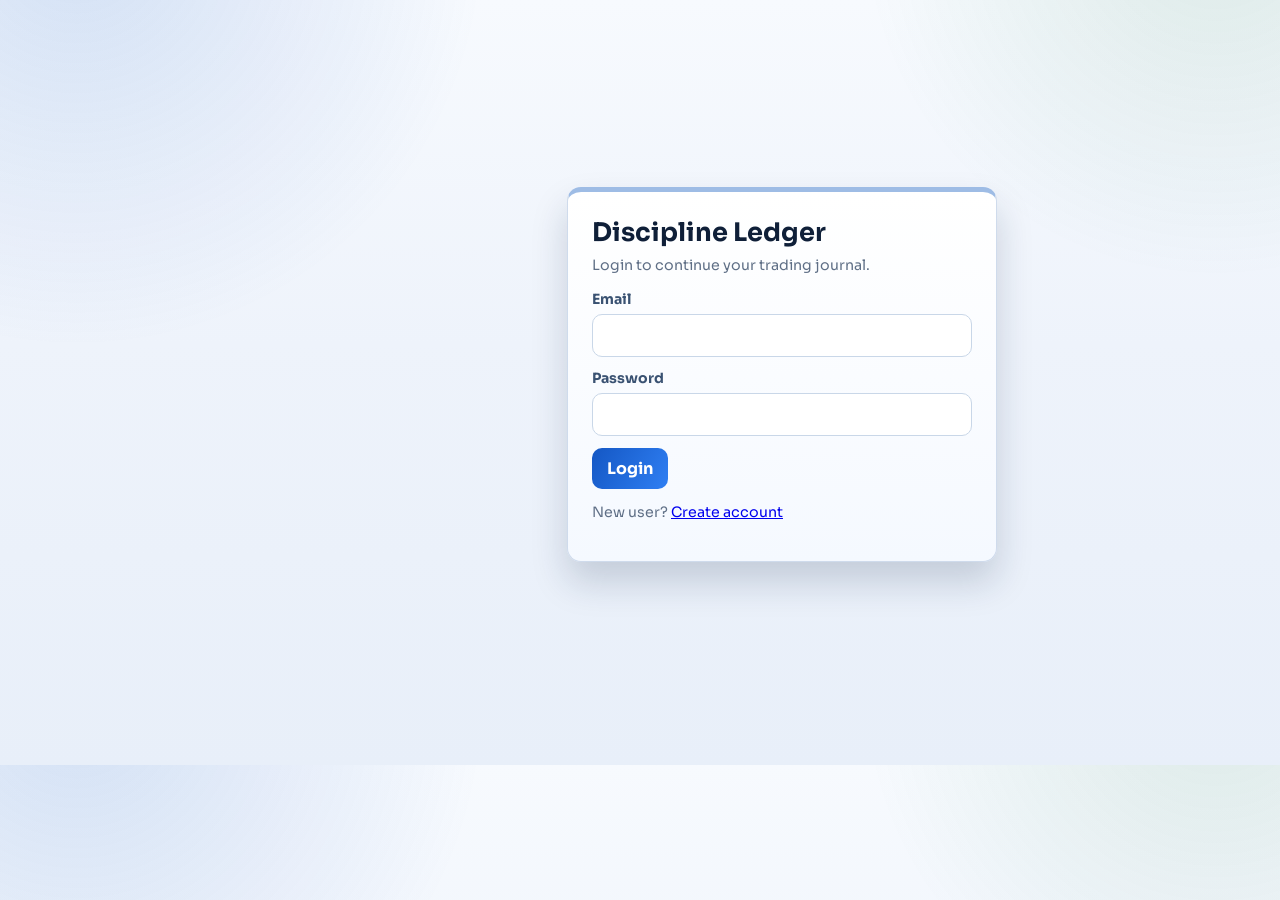
<file: index.html>
<!doctype html>
<html lang="en">
<head>
  <meta charset="utf-8">
  <meta name="viewport" content="width=device-width, initial-scale=1">
  <title>Discipline Ledger</title>
  <meta http-equiv="refresh" content="0; url=./frontend/login.html">
  <script>
    window.location.replace("./frontend/login.html");
  </script>
</head>
<body>
  Redirecting to Discipline Ledger...
</body>
</html>
</file>
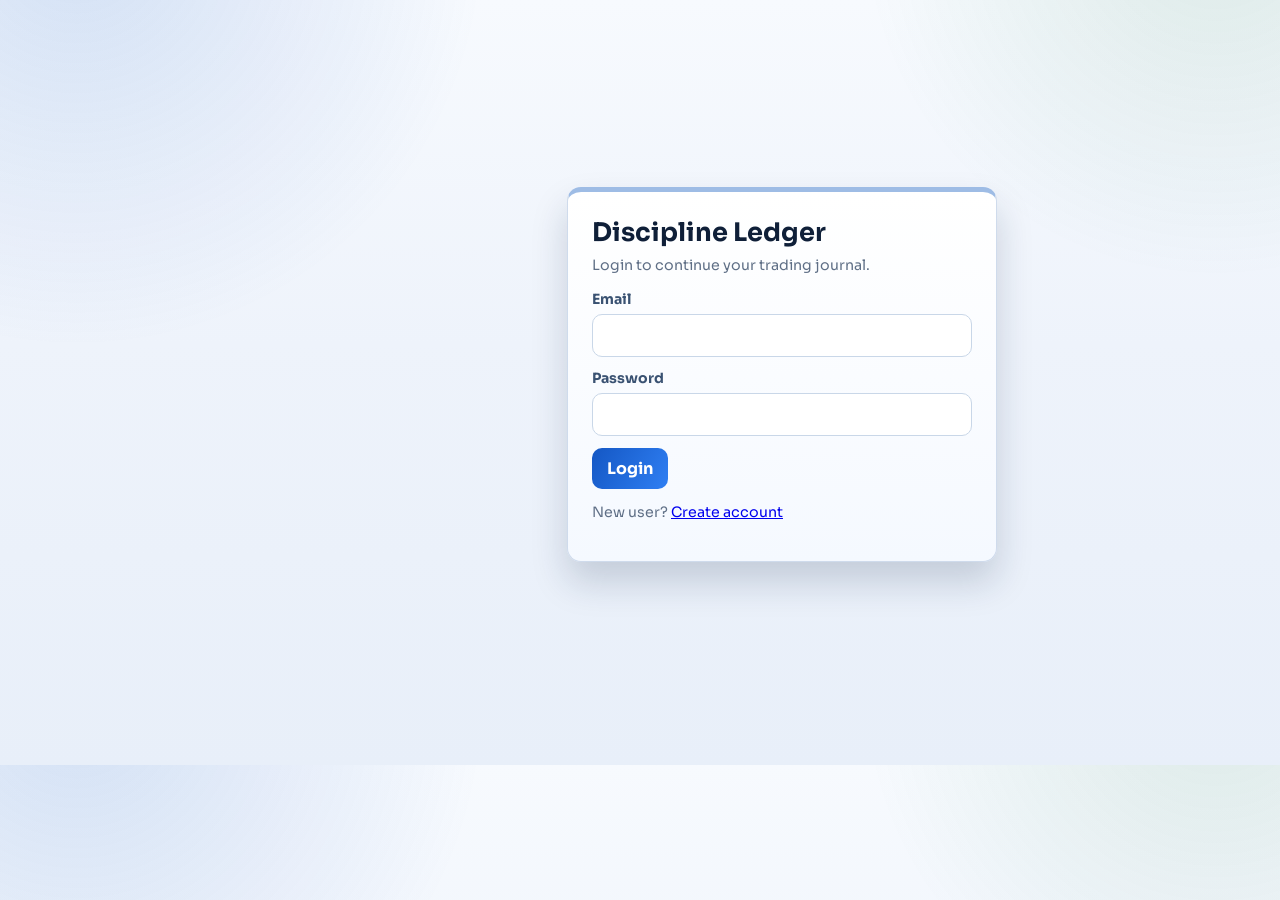
<file: frontend/index.html>
<!DOCTYPE html>
<html lang="en">
<head>
    <meta charset="UTF-8">
    <meta name="viewport" content="width=device-width, initial-scale=1.0">
    <title>Discipline Ledger</title>
</head>
<body>
<p>Redirecting...</p>
<script>
    const token = localStorage.getItem("dl_auth_token");
    window.location.href = token ? "dashboard.html" : "login.html";
</script>
</body>
</html>
</file>
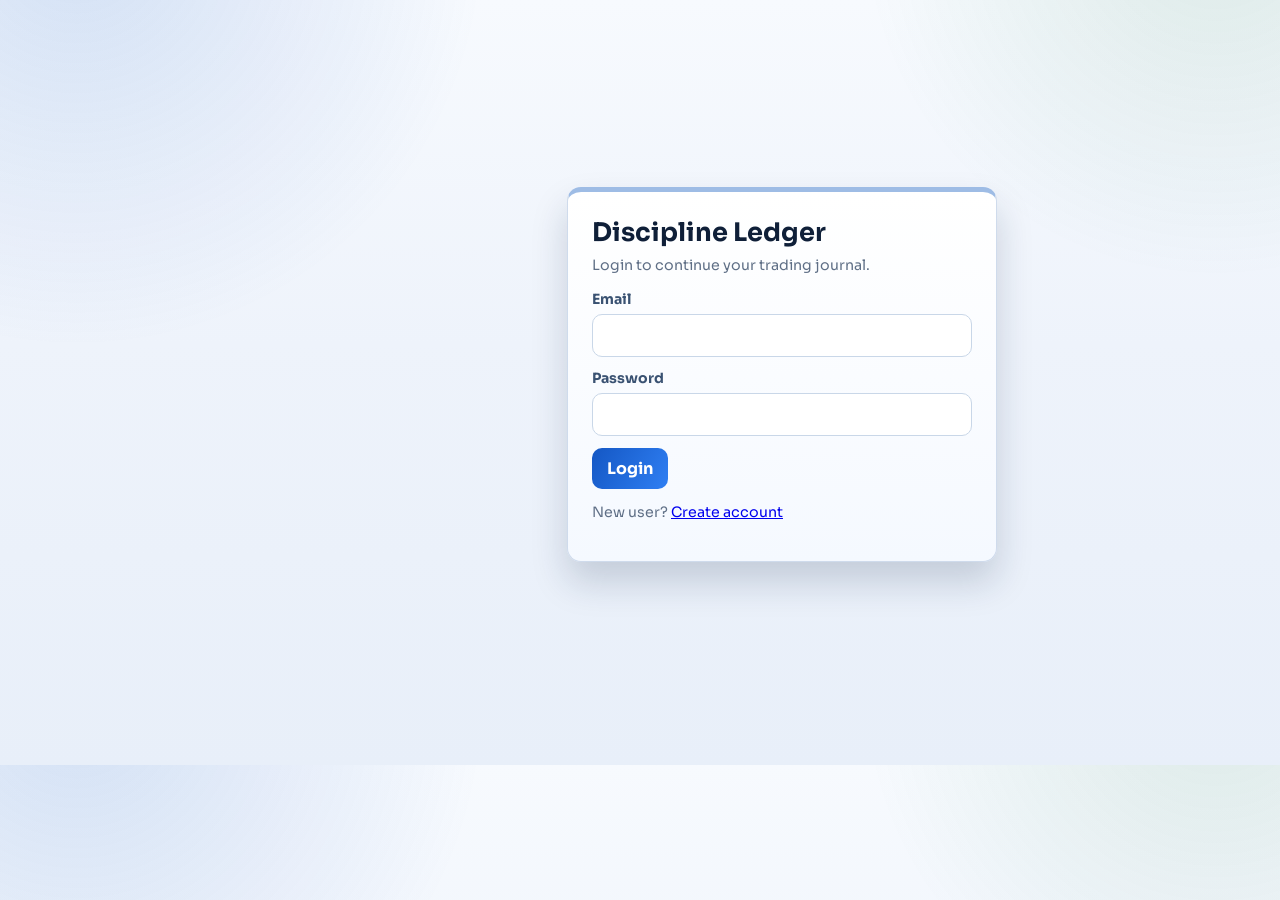
<file: frontend/dashboard.html>
<!DOCTYPE html>
<html lang="en">
<head>
    <meta charset="UTF-8">
    <meta name="viewport" content="width=device-width, initial-scale=1.0">
    <title>Dashboard | Discipline Ledger</title>
    <link rel="stylesheet" href="css/style.css">
</head>
<body>
<div class="container">
    <header class="topbar">
        <div class="brand">
            <h1>Discipline Ledger</h1>
            <p>Trading Journal and Capital Tracker | <span class="owner-name">Sandesh Kalagi</span></p>
        </div>
        <nav class="nav">
            <a href="dashboard.html" aria-current="page">Dashboard</a>
            <a href="journal.html">Journal Entry</a>
            <a href="history.html">History</a>
            <a href="statistics.html">Statistics</a>
            <a href="rules.html">Rules</a>
            <a href="settings.html">Settings</a>
        </nav>
    </header>

    <section class="hero hero--dashboard panel">
        <div>
            <h2>Daily Trading Overview</h2>
            <p>Monitor capital, returns, and risk-control warnings in one place.</p>
            <p class="status" id="dashboard-message">Loading dashboard...</p>
        </div>
        <div class="hero-meta">
            <div class="hero-label">Trading Date</div>
            <div class="hero-value" id="dashboard-date">-</div>
        </div>
    </section>

    <h2 class="section-title">Performance Metrics</h2>
    <section class="grid">
        <article class="card card--capital panel">
            <h3>Current Capital</h3>
            <p class="metric" id="current-capital">0.00</p>
            <p class="muted">Latest recorded ending capital.</p>
        </article>
        <article class="card card--today panel">
            <h3>Today's P/L</h3>
            <p class="metric" id="today-pnl">0.00</p>
            <p class="muted">Daily change from starting to ending capital.</p>
        </article>
        <article class="card card--total panel">
            <h3>Total P/L</h3>
            <p class="metric" id="total-pnl">0.00</p>
            <p class="muted">Net gain/loss from initial baseline.</p>
        </article>
        <article class="card card--return panel">
            <h3>Total Return %</h3>
            <p class="metric" id="return-pct">0.00%</p>
            <p class="muted">Overall percentage return.</p>
        </article>
        <article class="card card--target panel">
            <h3>Target Capital</h3>
            <p class="metric" id="target-capital">0.00</p>
            <p class="muted">Remaining: <strong id="remaining-target">0.00</strong></p>
        </article>
        <article class="card card--motivation panel">
            <h3>Motivation</h3>
            <p id="motivation-message">Protect capital first. Follow your process.</p>
        </article>
    </section>
</div>

<script src="js/api.js"></script>
<script src="js/auth.js"></script>
<script src="js/dashboard.js"></script>
</body>
</html>
</file>
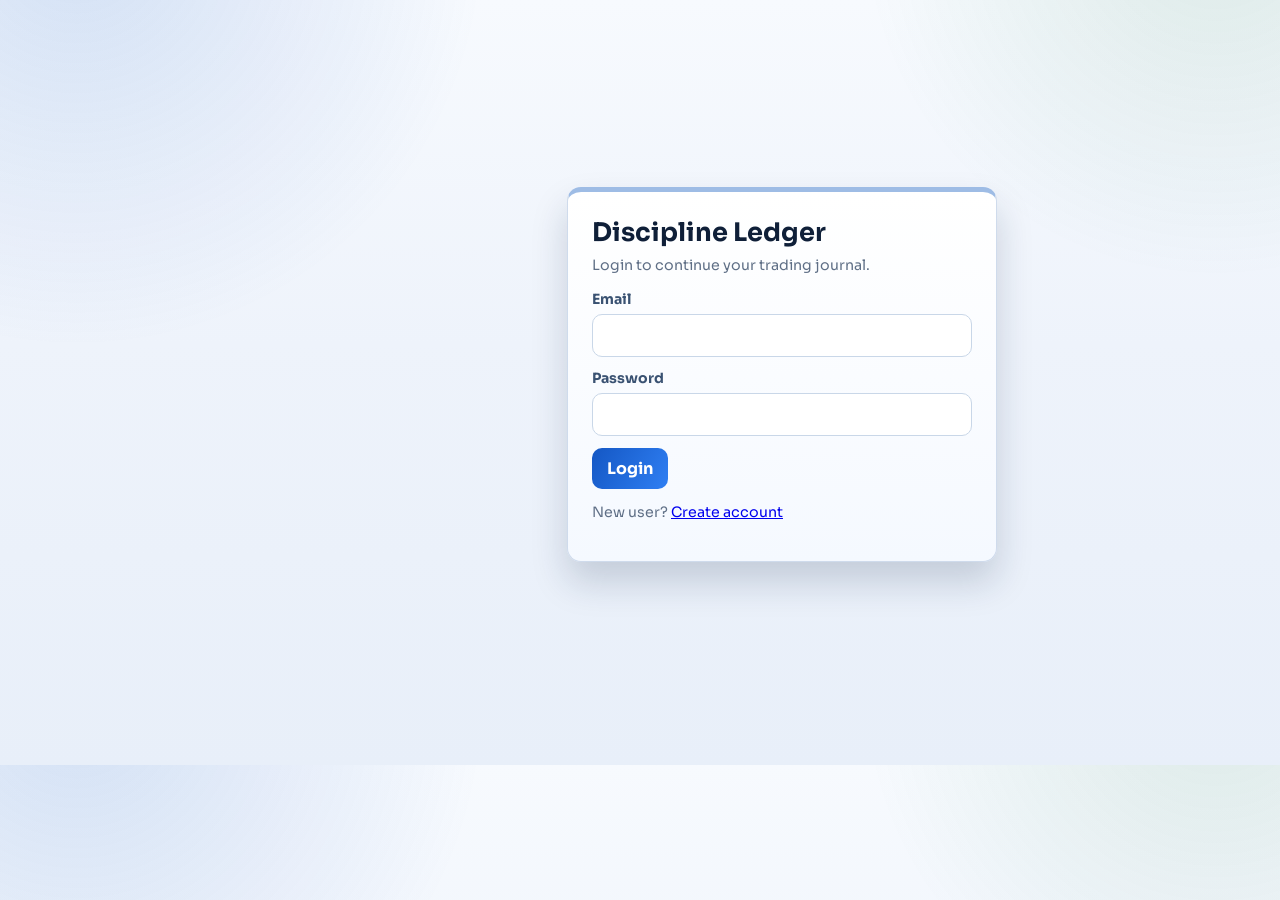
<file: frontend/history.html>
<!DOCTYPE html>
<html lang="en">
<head>
    <meta charset="UTF-8">
    <meta name="viewport" content="width=device-width, initial-scale=1.0">
    <title>History | Discipline Ledger</title>
    <link rel="stylesheet" href="css/style.css">
</head>
<body>
<div class="container">
    <header class="topbar">
        <div class="brand">
            <h1>History</h1>
            <p>Review all previous journal entries | <span class="owner-name">Sandesh Kalagi</span></p>
        </div>
        <nav class="nav">
            <a href="dashboard.html">Dashboard</a>
            <a href="journal.html">Journal Entry</a>
            <a href="history.html" aria-current="page">History</a>
            <a href="statistics.html">Statistics</a>
            <a href="rules.html">Rules</a>
            <a href="settings.html">Settings</a>
        </nav>
    </header>

    <section class="hero hero--history panel">
        <div>
            <h2>Journal Entry Timeline</h2>
            <p>Use this view for weekly and monthly performance review.</p>
        </div>
        <div class="hero-meta">
            <div class="hero-label">Total Entries</div>
            <div class="hero-value" id="history-count">0</div>
        </div>
    </section>

    <section class="grid">
        <article class="card card--neutral panel">
            <h3>Net P/L (All Entries)</h3>
            <p class="metric" id="history-net-pnl">0.00</p>
        </article>
        <article class="card card--profit panel">
            <h3>Winning Days</h3>
            <p class="metric" id="history-win-days">0</p>
        </article>
        <article class="card card--loss panel">
            <h3>Losing Days</h3>
            <p class="metric" id="history-loss-days">0</p>
        </article>
    </section>

    <h2 class="section-title">Entry Table</h2>
    <section class="panel table-wrap">
        <p id="history-message" class="msg"></p>
        <table>
            <thead>
            <tr>
                <th>Date</th>
                <th>Starting Capital</th>
                <th>Ending Capital</th>
                <th>Today's P/L</th>
                <th>Trades</th>
                <th>Actions</th>
            </tr>
            </thead>
            <tbody id="history-body">
            <tr>
                <td colspan="6">Loading...</td>
            </tr>
            </tbody>
        </table>
    </section>

    <h2 class="section-title">Edit Entry</h2>
    <section class="panel form-wrap" id="history-edit-panel" style="display: none;">
        <form id="history-edit-form" class="form-grid">
            <input id="edit-id" type="hidden">
            <div>
                <label for="edit-entry-date">Date</label>
                <input id="edit-entry-date" type="date" required>
            </div>
            <div>
                <label for="edit-number-of-trades">Number of Trades</label>
                <input id="edit-number-of-trades" type="number" min="0" required>
            </div>
            <div>
                <label for="edit-starting-capital">Starting Capital</label>
                <input id="edit-starting-capital" type="number" step="0.01" min="0.01" required>
            </div>
            <div>
                <label for="edit-ending-capital">Ending Capital</label>
                <input id="edit-ending-capital" type="number" step="0.01" min="0.01" required>
            </div>
            <div class="full-width">
                <label for="edit-mistakes-made">Mistakes Made</label>
                <textarea id="edit-mistakes-made"></textarea>
            </div>
            <div class="full-width">
                <label for="edit-what-went-well">What Went Well</label>
                <textarea id="edit-what-went-well"></textarea>
            </div>
            <div class="full-width">
                <label for="edit-notes">Notes</label>
                <textarea id="edit-notes"></textarea>
            </div>
            <div class="full-width">
                <label for="edit-mood-discipline-notes">Mood / Discipline Notes</label>
                <textarea id="edit-mood-discipline-notes"></textarea>
            </div>
            <div class="full-width action-row">
                <button class="btn" type="submit">Update Entry</button>
                <button class="btn btn-secondary" id="history-cancel-edit" type="button">Cancel</button>
            </div>
        </form>
    </section>
</div>

<script src="js/api.js"></script>
<script src="js/auth.js"></script>
<script src="js/history.js"></script>
</body>
</html>
</file>
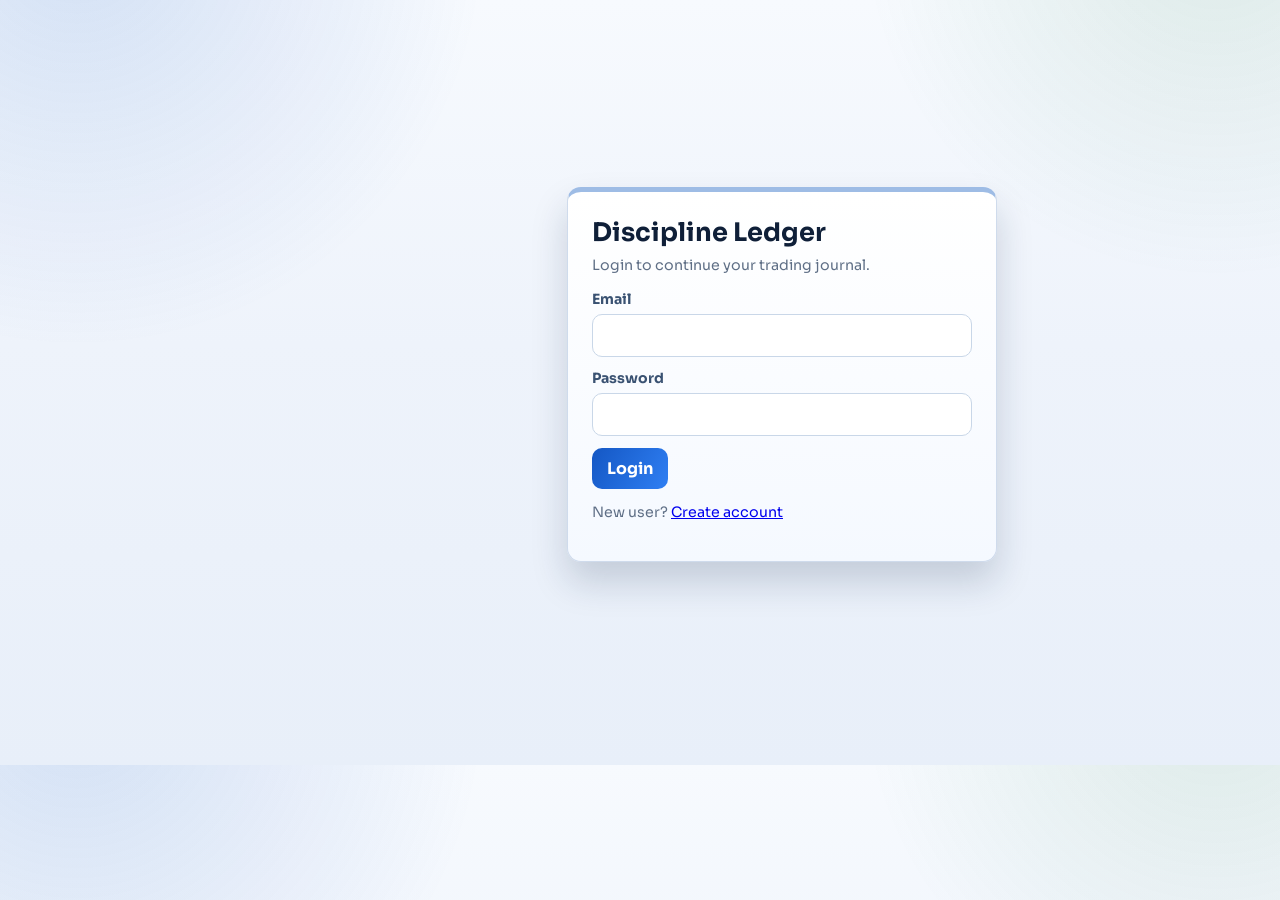
<file: frontend/journal.html>
<!DOCTYPE html>
<html lang="en">
<head>
    <meta charset="UTF-8">
    <meta name="viewport" content="width=device-width, initial-scale=1.0">
    <title>Journal Entry | Discipline Ledger</title>
    <link rel="stylesheet" href="css/style.css">
</head>
<body>
<div class="container">
    <header class="topbar">
        <div class="brand">
            <h1>Journal Entry</h1>
            <p>Record your daily performance and trading behavior | <span class="owner-name">Sandesh Kalagi</span></p>
        </div>
        <nav class="nav">
            <a href="dashboard.html">Dashboard</a>
            <a href="journal.html" aria-current="page">Journal Entry</a>
            <a href="history.html">History</a>
            <a href="statistics.html">Statistics</a>
            <a href="rules.html">Rules</a>
            <a href="settings.html">Settings</a>
        </nav>
    </header>

    <section class="hero hero--journal panel">
        <div>
            <h2>New Daily Entry</h2>
            <p>Capture numbers and reflections while details are fresh.</p>
        </div>
    </section>

    <h2 class="section-title">Entry Form</h2>
    <section class="panel form-wrap">
        <form id="journal-form" class="form-grid">
            <div>
                <label for="entryDate">Date</label>
                <input id="entryDate" type="date" required>
            </div>
            <div>
                <label for="numberOfTrades">Number of Trades</label>
                <input id="numberOfTrades" type="number" min="0" required>
            </div>
            <div>
                <label for="startingCapital">Starting Capital</label>
                <input id="startingCapital" type="number" step="0.01" min="0.01" required>
            </div>
            <div>
                <label for="endingCapital">Ending Capital</label>
                <input id="endingCapital" type="number" step="0.01" min="0.01" required>
            </div>
            <div class="full-width">
                <label for="mistakesMade">Mistakes Made</label>
                <textarea id="mistakesMade" placeholder="Rule violations, overtrading, emotional actions"></textarea>
            </div>
            <div class="full-width">
                <label for="whatWentWell">What Went Well</label>
                <textarea id="whatWentWell" placeholder="Good decisions and discipline wins"></textarea>
            </div>
            <div class="full-width">
                <label for="notes">Notes</label>
                <textarea id="notes" placeholder="Market context and key observations"></textarea>
            </div>
            <div class="full-width">
                <label for="moodDisciplineNotes">Mood / Discipline Notes</label>
                <textarea id="moodDisciplineNotes" placeholder="State of mind, focus, patience, confidence"></textarea>
            </div>
            <div class="full-width">
                <button type="submit" class="btn">Save Entry</button>
            </div>
        </form>
        <p id="form-message" class="msg"></p>
    </section>
</div>

<script src="js/api.js"></script>
<script src="js/auth.js"></script>
<script src="js/journal.js"></script>
</body>
</html>
</file>
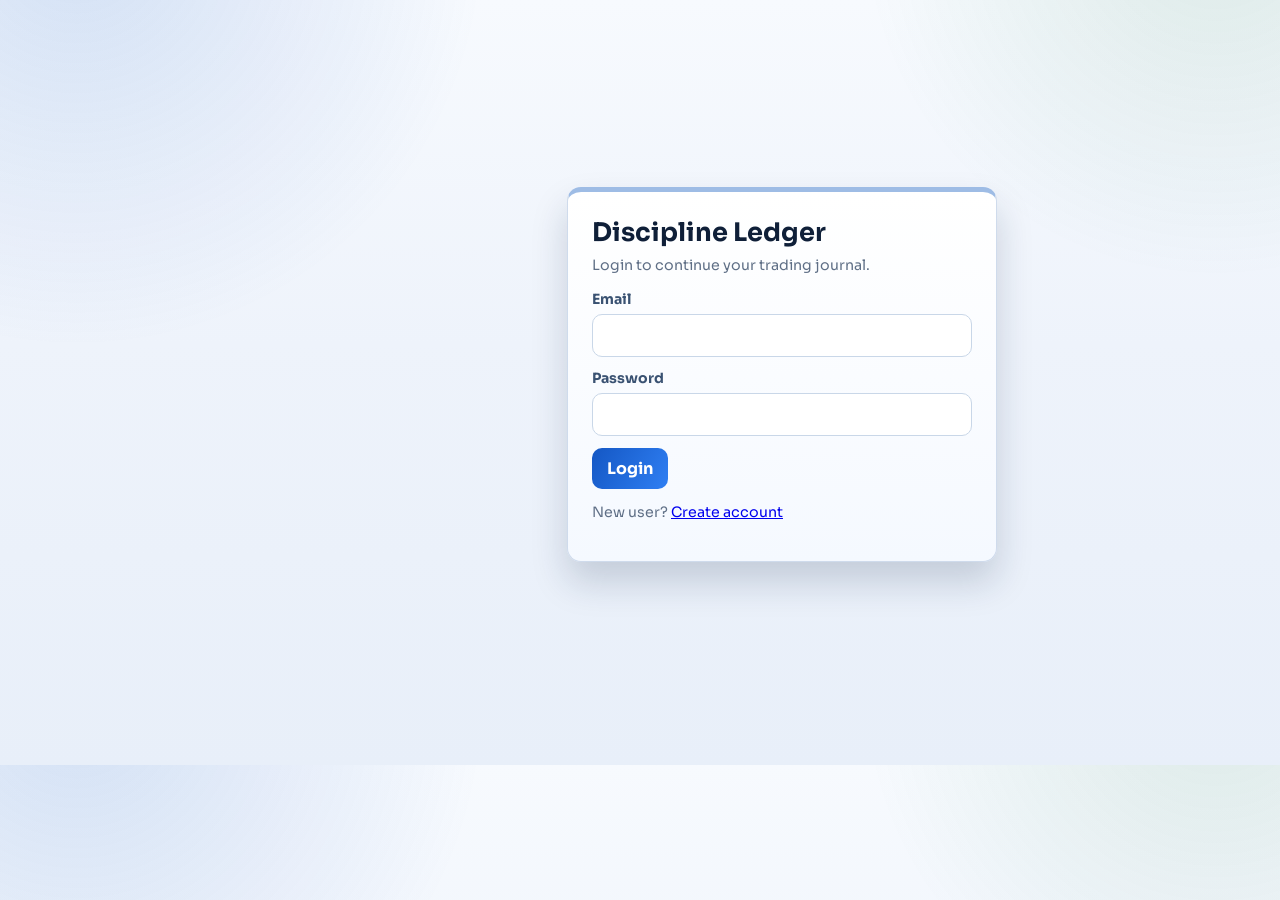
<file: frontend/login.html>
<!DOCTYPE html>
<html lang="en">
<head>
    <meta charset="UTF-8">
    <meta name="viewport" content="width=device-width, initial-scale=1.0">
    <title>Login | Discipline Ledger</title>
    <link rel="stylesheet" href="css/style.css">
</head>
<body>
<div class="container auth-page">
    <section class="panel auth-card">
        <h1>Discipline Ledger</h1>
        <p class="muted">Login to continue your trading journal.</p>
        <form id="login-form" class="form-grid auth-form">
            <div class="full-width">
                <label for="login-email">Email</label>
                <input id="login-email" type="email" required>
            </div>
            <div class="full-width">
                <label for="login-password">Password</label>
                <input id="login-password" type="password" required>
            </div>
            <div class="full-width">
                <button class="btn" type="submit">Login</button>
            </div>
        </form>
        <p id="login-message" class="msg"></p>
        <p class="muted">New user? <a href="register.html">Create account</a></p>
    </section>
</div>

<script src="js/api.js"></script>
<script src="js/auth.js"></script>
<script src="js/login.js"></script>
</body>
</html>
</file>
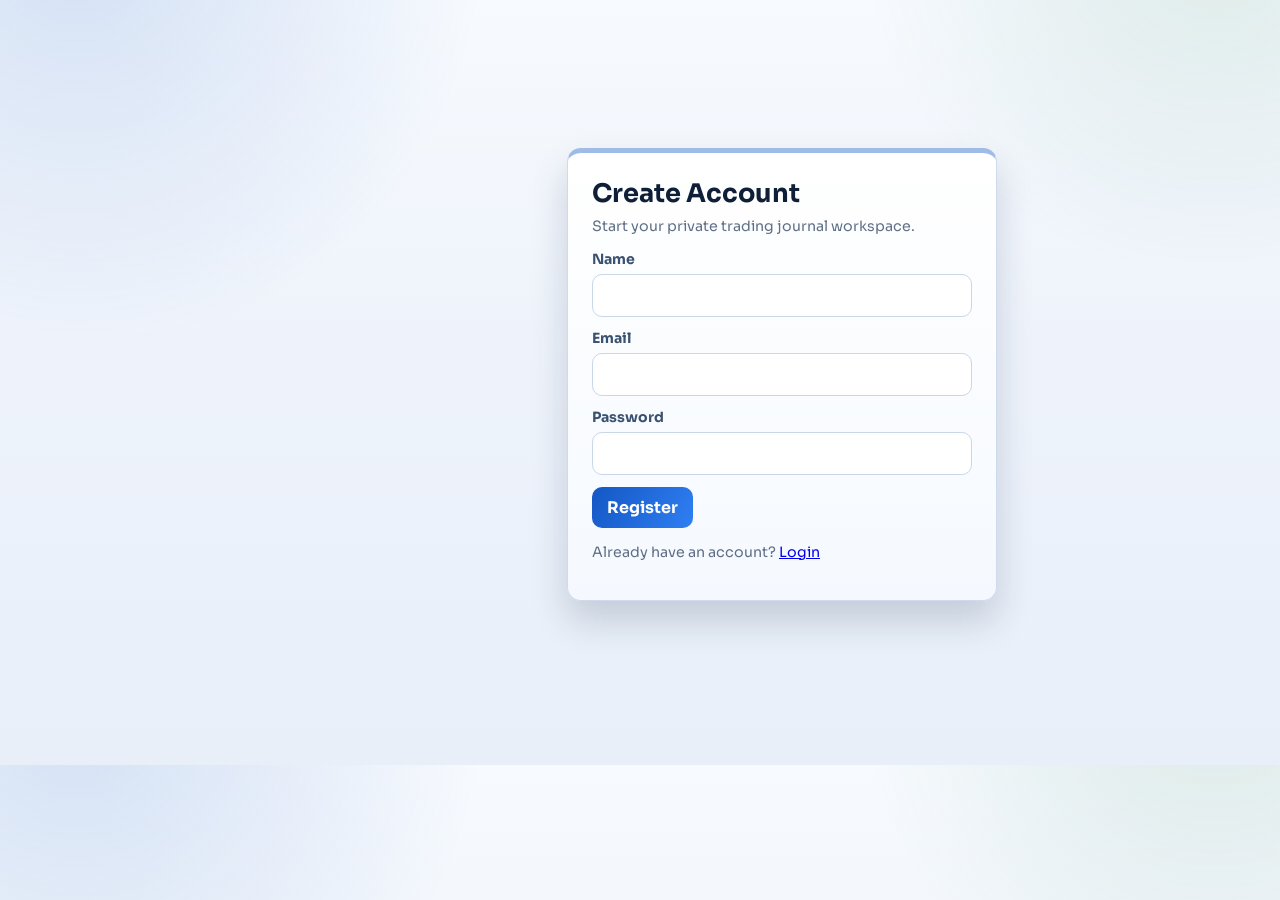
<file: frontend/register.html>
<!DOCTYPE html>
<html lang="en">
<head>
    <meta charset="UTF-8">
    <meta name="viewport" content="width=device-width, initial-scale=1.0">
    <title>Register | Discipline Ledger</title>
    <link rel="stylesheet" href="css/style.css">
</head>
<body>
<div class="container auth-page">
    <section class="panel auth-card">
        <h1>Create Account</h1>
        <p class="muted">Start your private trading journal workspace.</p>
        <form id="register-form" class="form-grid auth-form">
            <div class="full-width">
                <label for="register-name">Name</label>
                <input id="register-name" type="text" required>
            </div>
            <div class="full-width">
                <label for="register-email">Email</label>
                <input id="register-email" type="email" required>
            </div>
            <div class="full-width">
                <label for="register-password">Password</label>
                <input id="register-password" type="password" minlength="6" required>
            </div>
            <div class="full-width">
                <button class="btn" type="submit">Register</button>
            </div>
        </form>
        <p id="register-message" class="msg"></p>
        <p class="muted">Already have an account? <a href="login.html">Login</a></p>
    </section>
</div>

<script src="js/api.js"></script>
<script src="js/auth.js"></script>
<script src="js/register.js"></script>
</body>
</html>
</file>
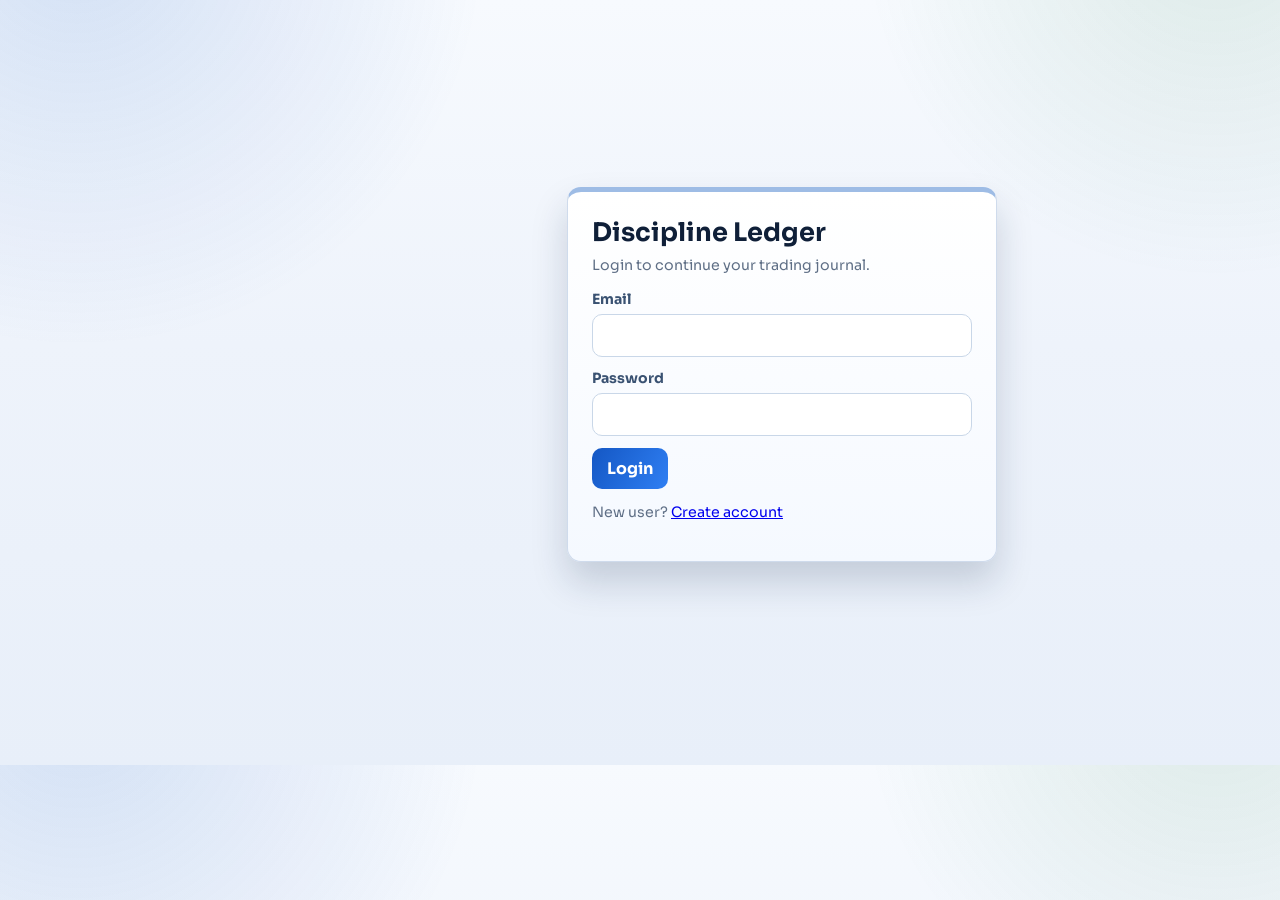
<file: frontend/rules.html>
<!DOCTYPE html>
<html lang="en">
<head>
    <meta charset="UTF-8">
    <meta name="viewport" content="width=device-width, initial-scale=1.0">
    <title>Rules | Discipline Ledger</title>
    <link rel="stylesheet" href="css/style.css">
</head>
<body>
<div class="container">
    <header class="topbar">
        <div class="brand">
            <h1>Rules</h1>
            <p>Define your trading and discipline playbook | <span class="owner-name">Sandesh Kalagi</span></p>
        </div>
        <nav class="nav">
            <a href="dashboard.html">Dashboard</a>
            <a href="journal.html">Journal Entry</a>
            <a href="history.html">History</a>
            <a href="statistics.html">Statistics</a>
            <a href="rules.html" aria-current="page">Rules</a>
            <a href="settings.html">Settings</a>
        </nav>
    </header>

    <section class="hero hero--rules panel">
        <div>
            <h2>Trading Rules and Motivation Notes</h2>
            <p>Keep your operating rules visible and updated.</p>
        </div>
    </section>

    <h2 class="section-title">Rules Editor</h2>
    <section class="panel form-wrap">
        <form id="rules-form" class="form-grid">
            <div class="full-width">
                <label for="tradingRules">Trading Rules</label>
                <textarea id="tradingRules" placeholder="Entry criteria, risk limits, setup filters"></textarea>
            </div>
            <div class="full-width">
                <label for="disciplineRules">Discipline Rules</label>
                <textarea id="disciplineRules" placeholder="Behavioral constraints and process checkpoints"></textarea>
            </div>
            <div class="full-width">
                <label for="motivationNotes">Motivation Notes</label>
                <textarea id="motivationNotes" placeholder="Mindset reminders and confidence anchors"></textarea>
            </div>
            <div class="full-width">
                <label for="dailyReminders">Daily Reminders</label>
                <textarea id="dailyReminders" placeholder="Checklist to review before trading"></textarea>
            </div>
            <div class="full-width">
                <button type="submit" class="btn">Save Rules</button>
            </div>
        </form>
        <p id="rules-save-message" class="msg"></p>
    </section>
</div>

<script src="js/api.js"></script>
<script src="js/auth.js"></script>
<script src="js/rules.js"></script>
</body>
</html>
</file>
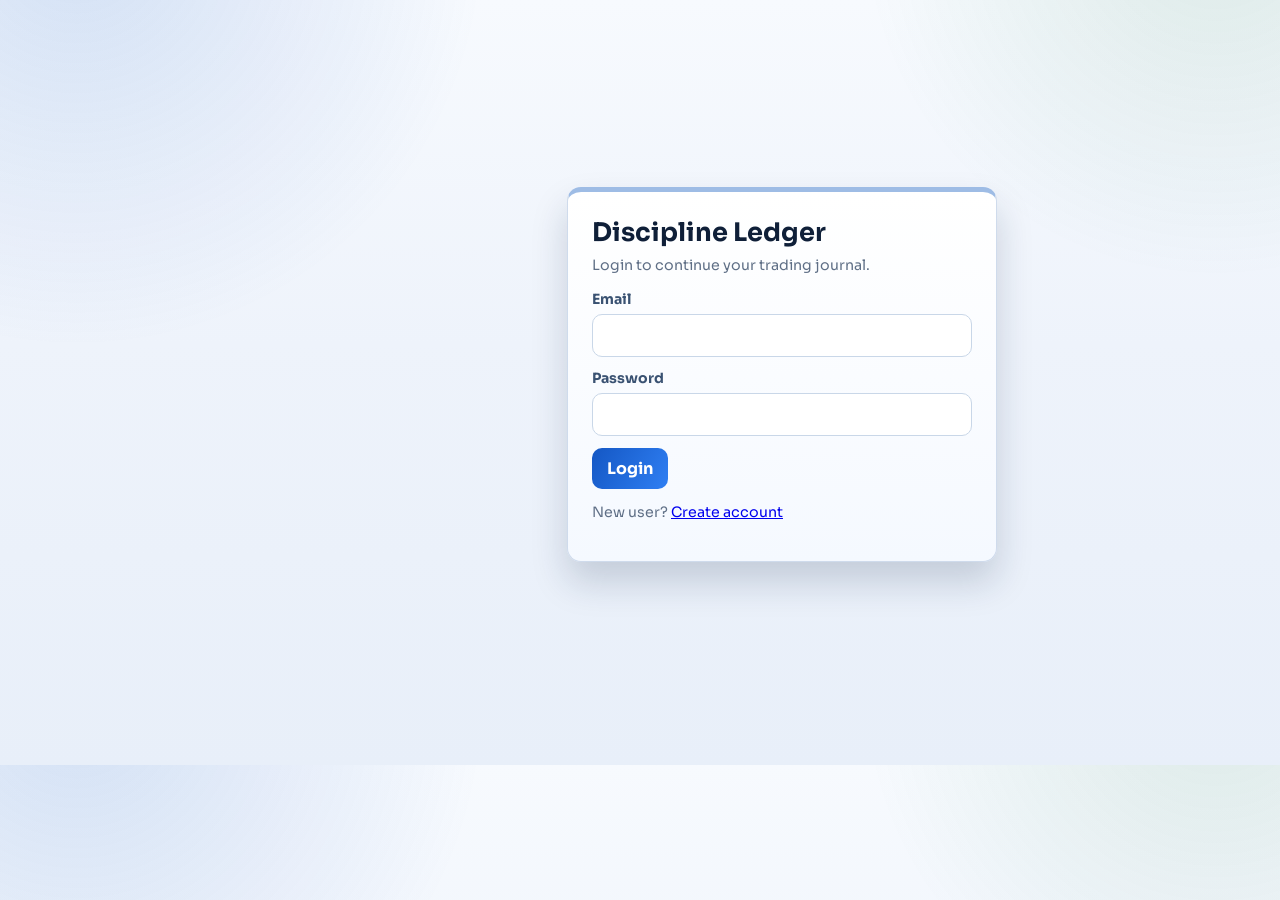
<file: frontend/settings.html>
<!DOCTYPE html>
<html lang="en">
<head>
    <meta charset="UTF-8">
    <meta name="viewport" content="width=device-width, initial-scale=1.0">
    <title>Settings | Discipline Ledger</title>
    <link rel="stylesheet" href="css/style.css">
</head>
<body>
<div class="container">
    <header class="topbar">
        <div class="brand">
            <h1>Settings</h1>
            <p>Control risk limits, target return, and motivation | <span class="owner-name">Sandesh Kalagi</span></p>
        </div>
        <nav class="nav">
            <a href="dashboard.html">Dashboard</a>
            <a href="journal.html">Journal Entry</a>
            <a href="history.html">History</a>
            <a href="statistics.html">Statistics</a>
            <a href="rules.html">Rules</a>
            <a href="settings.html" aria-current="page">Settings</a>
        </nav>
    </header>

    <section class="hero hero--rules panel">
        <div>
            <h2>Risk & Target Controls</h2>
            <p>These values directly drive your dashboard warnings and target calculations.</p>
        </div>
    </section>

    <h2 class="section-title">Trading Configuration</h2>
    <section class="panel form-wrap">
        <form id="settings-form" class="form-grid">
            <div>
                <label for="initialCapital">Initial Capital</label>
                <input id="initialCapital" type="number" step="0.01" min="0.01" required>
            </div>
            <div>
                <label for="targetReturnPercentage">Target Return %</label>
                <input id="targetReturnPercentage" type="number" step="0.01" min="0.01" required>
            </div>
            <div>
                <label for="maxTradesPerDay">Max Trades Per Day</label>
                <input id="maxTradesPerDay" type="number" min="1" required>
            </div>
            <div>
                <label for="maxDailyLossPercentage">Max Daily Loss %</label>
                <input id="maxDailyLossPercentage" type="number" step="0.01" min="0.01" required>
            </div>
            <div class="full-width">
                <label for="motivationMessage">Motivation Message</label>
                <textarea id="motivationMessage" placeholder="Protect capital first. Trade only A+ setups."></textarea>
            </div>
            <div class="full-width">
                <button type="submit" class="btn">Save Settings</button>
            </div>
        </form>
        <p id="settings-save-message" class="msg"></p>
    </section>
</div>

<script src="js/api.js"></script>
<script src="js/auth.js"></script>
<script src="js/settings.js"></script>
</body>
</html>
</file>
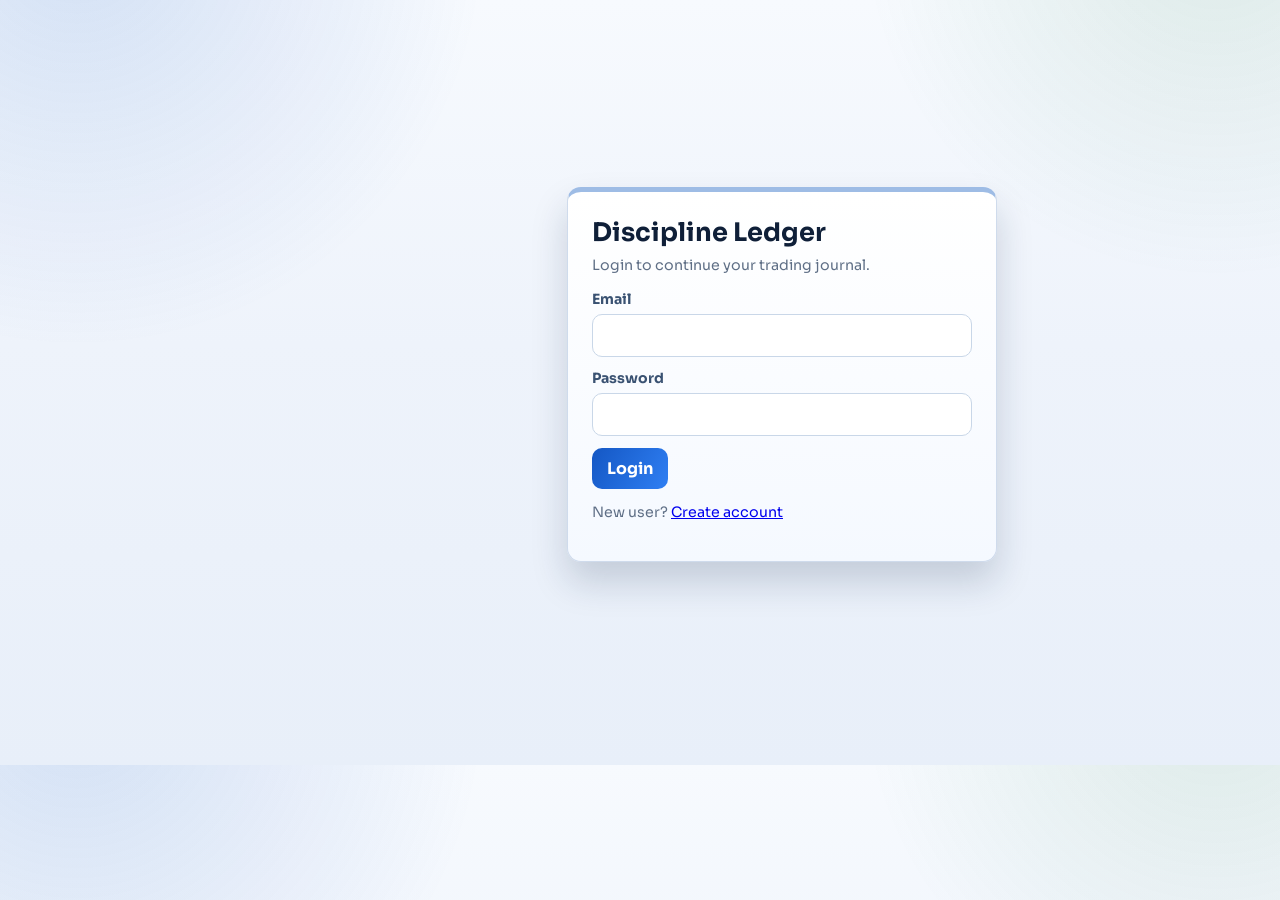
<file: frontend/statistics.html>
<!DOCTYPE html>
<html lang="en">
<head>
    <meta charset="UTF-8">
    <meta name="viewport" content="width=device-width, initial-scale=1.0">
    <title>Statistics | Discipline Ledger</title>
    <link rel="stylesheet" href="css/style.css">
</head>
<body>
<div class="container">
    <header class="topbar">
        <div class="brand">
            <h1>Statistics</h1>
            <p>Performance analytics from your journal data | <span class="owner-name">Sandesh Kalagi</span></p>
        </div>
        <nav class="nav">
            <a href="dashboard.html">Dashboard</a>
            <a href="journal.html">Journal Entry</a>
            <a href="history.html">History</a>
            <a href="statistics.html" aria-current="page">Statistics</a>
            <a href="rules.html">Rules</a>
            <a href="settings.html">Settings</a>
        </nav>
    </header>

    <section class="hero hero--statistics panel">
        <div>
            <h2>Performance Summary</h2>
            <p>Track consistency metrics and capital trend behavior.</p>
            <p class="status" id="stats-message">Loading statistics...</p>
        </div>
    </section>

    <h2 class="section-title">Key Metrics</h2>
    <section class="grid">
        <article class="card card--neutral panel">
            <h3>Win Rate</h3>
            <p class="metric" id="stat-win-rate">0.00%</p>
        </article>
        <article class="card card--profit panel">
            <h3>Average Profit</h3>
            <p class="metric profit" id="stat-avg-profit">0.00</p>
        </article>
        <article class="card card--loss panel">
            <h3>Average Loss</h3>
            <p class="metric loss" id="stat-avg-loss">0.00</p>
        </article>
        <article class="card card--neutral panel">
            <h3>Total Trades</h3>
            <p class="metric" id="stat-total-trades">0</p>
        </article>
        <article class="card card--profit panel">
            <h3>Best Day</h3>
            <p class="metric profit" id="stat-best-day">0.00</p>
        </article>
        <article class="card card--loss panel">
            <h3>Worst Day</h3>
            <p class="metric loss" id="stat-worst-day">0.00</p>
        </article>
    </section>

    <h2 class="section-title">Capital Growth History</h2>
    <section class="panel table-wrap">
        <table>
            <thead>
            <tr>
                <th>Date</th>
                <th>Ending Capital</th>
            </tr>
            </thead>
            <tbody id="growth-history-body">
            <tr>
                <td colspan="2">Loading...</td>
            </tr>
            </tbody>
        </table>
    </section>

</div>

<script src="js/api.js"></script>
<script src="js/auth.js"></script>
<script src="js/statistics.js"></script>
</body>
</html>
</file>
<file: frontend/css/style.css>
@import url("https://fonts.googleapis.com/css2?family=Sora:wght@400;500;600;700;800&family=JetBrains+Mono:wght@500;700&display=swap");

:root {
    --bg: #eef3fb;
    --bg-2: #e8eff9;
    --panel: #ffffff;
    --ink: #0f1f38;
    --muted: #5f6f86;
    --line: #cfdbec;
    --line-soft: #e6edf5;
    --primary: #1457c4;
    --primary-2: #2f7ff3;
    --success: #157946;
    --danger: #b73445;
    --warning: #9b6708;
    --shadow: 0 14px 30px rgba(17, 41, 73, 0.1);
    --radius: 14px;
}

* {
    box-sizing: border-box;
    scrollbar-width: thin;
    scrollbar-color: #c2d1e5 #edf3fb;
}

*::-webkit-scrollbar {
    width: 10px;
    height: 10px;
}

*::-webkit-scrollbar-track {
    background: #edf3fb;
}

*::-webkit-scrollbar-thumb {
    background: #c2d1e5;
    border-radius: 999px;
}

body {
    margin: 0;
    font-family: "Sora", sans-serif;
    color: var(--ink);
    background:
        radial-gradient(circle at 6% -8%, rgba(20, 87, 196, 0.16), transparent 28%),
        radial-gradient(circle at 95% -10%, rgba(21, 121, 70, 0.12), transparent 24%),
        linear-gradient(180deg, #f7fafe 0%, var(--bg) 45%, var(--bg-2) 100%);
}

.container {
    width: min(1320px, 96%);
    margin: 0 auto;
    padding: 16px 16px 32px 300px;
    min-height: 100vh;
}

.topbar {
    position: fixed;
    left: 16px;
    top: 16px;
    bottom: 16px;
    width: 260px;
    z-index: 20;
    display: flex;
    flex-direction: column;
    gap: 16px;
    align-items: stretch;
    background: linear-gradient(165deg, #ffffff 0%, #f5f9ff 100%);
    border: 1px solid var(--line);
    border-radius: var(--radius);
    padding: 18px 14px;
    box-shadow: var(--shadow);
    overflow: hidden;
}

.topbar::after {
    content: "Discipline > Emotion";
    margin-top: auto;
    display: block;
    font-size: 0.78rem;
    color: #587195;
    border-top: 1px solid #d8e3f2;
    padding-top: 12px;
    letter-spacing: 0.03em;
}

.brand h1 {
    margin: 0;
    font-size: 1.8rem;
    font-weight: 800;
    letter-spacing: -0.02em;
    background: linear-gradient(120deg, #0f1f38 0%, #1f5dbf 80%);
    -webkit-background-clip: text;
    background-clip: text;
    color: transparent;
}

.brand p {
    margin: 6px 0 0;
    color: var(--muted);
    font-size: 0.88rem;
    line-height: 1.35;
}

.owner-name {
    color: #184278;
    font-weight: 700;
}

.nav {
    display: flex;
    flex-direction: column;
    align-items: stretch;
    justify-content: flex-start;
    gap: 7px;
    overflow-y: auto;
    padding-right: 2px;
}

.nav a {
    text-decoration: none;
    color: #274365;
    background: #ffffff;
    border: 1px solid #cad7ea;
    border-radius: 10px;
    padding: 10px 12px;
    font-size: 0.88rem;
    font-weight: 700;
    transition: all 0.18s ease;
    position: relative;
    overflow: hidden;
}

.nav a::before {
    content: "";
    position: absolute;
    left: 0;
    top: 0;
    width: 0;
    height: 100%;
    background: rgba(20, 87, 196, 0.08);
    transition: width 0.2s ease;
}

.nav a:hover::before {
    width: 6px;
}

.nav a:hover {
    transform: translateY(-1px);
    border-color: #a8c2e4;
    background: #f4f9ff;
}

.nav a[aria-current="page"] {
    color: #ffffff;
    border-color: transparent;
    background: linear-gradient(120deg, var(--primary) 0%, var(--primary-2) 100%);
    box-shadow: 0 8px 16px rgba(20, 87, 196, 0.22);
}


.nav .logout-link {
    border-color: #ecc3c7;
    background: #fff4f5;
    color: #9a2b37;
}


.nav .logout-link:hover {
    border-color: #df9ea6;
    background: #ffecef;
    color: #8e1f2c;
}

.panel {
    background: var(--panel);
    border: 1px solid var(--line);
    border-radius: var(--radius);
    box-shadow: var(--shadow);
}

.hero,
.grid,
.section-title,
.table-wrap,
.form-wrap {
    max-width: 1020px;
}

.hero {
    display: flex;
    justify-content: space-between;
    align-items: center;
    gap: 18px;
    padding: 18px 20px;
    margin-bottom: 14px;
    background: linear-gradient(135deg, #f9fcff 0%, #edf5ff 100%);
    border-left: 5px solid #84ade2;
    position: relative;
}

.hero::after {
    content: "";
    position: absolute;
    inset: 0;
    border-radius: calc(var(--radius) - 1px);
    border: 1px solid rgba(255, 255, 255, 0.8);
    pointer-events: none;
}

.hero--journal {
    border-left-color: #7ebca8;
}

.hero--history {
    border-left-color: #9db6dd;
}

.hero--statistics {
    border-left-color: #89ace0;
}

.hero--rules {
    border-left-color: #aeb8e2;
}

.hero h2 {
    margin: 0;
    font-size: 1.46rem;
    font-weight: 800;
    letter-spacing: -0.01em;
}

.hero p {
    margin: 5px 0 0;
    color: var(--muted);
    font-size: 0.95rem;
}

.hero-meta {
    text-align: right;
}

.hero-label {
    color: var(--muted);
    text-transform: uppercase;
    font-size: 0.76rem;
    letter-spacing: 0.08em;
    margin-bottom: 5px;
}

.hero-value {
    font-family: "JetBrains Mono", monospace;
    font-size: 1.06rem;
    font-weight: 700;
}

.status {
    margin-top: 9px;
    display: inline-block;
    border-radius: 999px;
    padding: 7px 12px;
    border: 1px solid #cad9ea;
    background: #f5f9ff;
    color: #2f4f75;
    font-size: 0.85rem;
    font-weight: 600;
}

.status.profit {
    border-color: #b7ddc8;
    background: #ecf8f1;
    color: var(--success);
}

.status.loss {
    border-color: #efc8cd;
    background: #fff1f3;
    color: var(--danger);
}

.status.warning {
    border-color: #ebd7b3;
    background: #fff8ed;
    color: var(--warning);
}

.section-title {
    margin: 20px 0 10px;
    font-size: 0.93rem;
    font-weight: 800;
    color: #284463;
    text-transform: uppercase;
    letter-spacing: 0.05em;
    position: relative;
    padding-left: 12px;
}

.section-title::before {
    content: "";
    position: absolute;
    left: 0;
    top: 4px;
    width: 4px;
    height: 14px;
    border-radius: 6px;
    background: #87afe7;
}

.grid {
    display: grid;
    grid-template-columns: repeat(3, minmax(0, 1fr));
    gap: 13px;
}

.card {
    position: relative;
    overflow: hidden;
    padding: 16px;
    border: 1px solid var(--line);
    box-shadow: var(--shadow);
    transition: transform 0.18s ease, box-shadow 0.18s ease;
}

.card:hover {
    transform: translateY(-3px);
    box-shadow: 0 18px 36px rgba(17, 41, 73, 0.14);
}

.card::before {
    content: "";
    position: absolute;
    top: 0;
    left: 0;
    width: 100%;
    height: 3px;
    background: #b8cae1;
}

.card h3 {
    margin: 0;
    color: #476282;
    text-transform: uppercase;
    letter-spacing: 0.05em;
    font-size: 0.82rem;
    border-bottom: 1px dashed #d7e2f0;
    padding-bottom: 7px;
}

.metric {
    margin-top: 9px;
    font-family: "JetBrains Mono", monospace;
    font-size: 1.62rem;
    font-weight: 700;
}

.card--capital,
.card--return {
    background: linear-gradient(180deg, #ffffff 0%, #eef4ff 100%);
}

.card--capital::before,
.card--return::before {
    background: #76a6e8;
}

.card--today,
.card--profit {
    background: linear-gradient(180deg, #ffffff 0%, #edf9f2 100%);
}

.card--today::before,
.card--profit::before {
    background: #75c3a0;
}

.card--target {
    background: linear-gradient(180deg, #ffffff 0%, #fff8ec 100%);
}

.card--target::before {
    background: #e0bf84;
}

.card--loss {
    background: linear-gradient(180deg, #ffffff 0%, #fff1f3 100%);
}

.card--loss::before {
    background: #e29ea6;
}

.muted {
    margin-top: 8px;
    color: var(--muted);
    font-size: 0.89rem;
    line-height: 1.35;
}

.profit {
    color: var(--success);
}

.loss {
    color: var(--danger);
}

.warning {
    color: var(--warning);
}

.form-wrap {
    padding: 16px;
}

.form-grid {
    display: grid;
    grid-template-columns: repeat(2, minmax(0, 1fr));
    gap: 12px;
}

label {
    display: block;
    margin-bottom: 6px;
    font-size: 0.88rem;
    color: #3a5272;
    font-weight: 700;
}

input,
select,
textarea {
    width: 100%;
    border: 1px solid #c9d7e8;
    border-radius: 10px;
    background: #ffffff;
    color: var(--ink);
    font: inherit;
    padding: 10px 11px;
}

textarea {
    min-height: 105px;
    resize: vertical;
}

input:focus,
select:focus,
textarea:focus {
    outline: none;
    border-color: #7da8e5;
    box-shadow: 0 0 0 3px rgba(34, 95, 198, 0.12);
}

.btn {
    border: none;
    border-radius: 10px;
    padding: 10px 15px;
    font: inherit;
    font-weight: 700;
    cursor: pointer;
    color: #fff;
    background: linear-gradient(120deg, var(--primary) 0%, var(--primary-2) 100%);
    transition: transform 0.15s ease, box-shadow 0.15s ease;
}

.btn:hover {
    transform: translateY(-1px);
    box-shadow: 0 10px 20px rgba(20, 87, 196, 0.24);
}

.btn-secondary {
    color: #2a4669;
    border: 1px solid #cad8ea;
    background: #edf3fb;
}

.btn-secondary:hover {
    background: #e4edf9;
    box-shadow: none;
}

.btn-danger {
    background: linear-gradient(120deg, #b73445 0%, #cb4a5b 100%);
}

.btn-sm {
    border: none;
    border-radius: 8px;
    padding: 6px 10px;
    font-size: 0.82rem;
    font-weight: 700;
    cursor: pointer;
}

.table-actions {
    display: flex;
    gap: 8px;
}

.action-row {
    display: flex;
    gap: 10px;
    flex-wrap: wrap;
}

.msg {
    margin-top: 12px;
    font-size: 0.9rem;
    font-weight: 600;
}

.table-wrap {
    padding: 12px 14px;
    overflow-x: auto;
}

table {
    width: 100%;
    min-width: 560px;
    border-collapse: collapse;
    border-radius: 10px;
    overflow: hidden;
}

thead th {
    text-align: left;
    padding: 10px 8px;
    color: #587192;
    background: #edf4fd;
    border-bottom: 1px solid var(--line);
    font-size: 0.78rem;
    text-transform: uppercase;
    letter-spacing: 0.05em;
    position: sticky;
    top: 0;
    z-index: 1;
}

tbody td {
    padding: 10px 8px;
    border-bottom: 1px solid var(--line-soft);
    font-size: 0.9rem;
}

tbody tr:nth-child(even) td {
    background: #fbfdff;
}

tbody tr:hover td {
    background: #f1f7ff;
}

.full-width {
    grid-column: 1 / -1;
}

.auth-page {
    min-height: 85vh;
    display: grid;
    place-items: center;
}

.auth-card {
    width: min(430px, 95%);
    padding: 24px;
    border-top: 5px solid #9ebce5;
    background: linear-gradient(180deg, #ffffff 0%, #f5f9ff 100%);
    box-shadow: 0 20px 36px rgba(17, 41, 73, 0.18);
}

.auth-card h1 {
    margin: 0;
    font-size: 1.6rem;
}

.auth-form {
    margin-top: 12px;
}

.container > :not(.topbar) {
    animation: riseIn 0.35s ease both;
}

@keyframes riseIn {
    from {
        opacity: 0;
        transform: translateY(6px);
    }
    to {
        opacity: 1;
        transform: translateY(0);
    }
}

@media (max-width: 920px) {
    .topbar {
        position: static;
        width: 100%;
        height: auto;
        min-height: auto;
        flex-direction: column;
    }
    .container {
        padding: 14px 12px 28px;
    }
    .nav {
        flex-direction: row;
        flex-wrap: wrap;
        overflow: visible;
    }
    .hero,
    .grid,
    .section-title,
    .table-wrap,
    .form-wrap {
        max-width: 100%;
    }
    .grid {
        grid-template-columns: 1fr 1fr;
    }
    .form-grid {
        grid-template-columns: 1fr;
    }
}

@media (max-width: 640px) {
    .container {
        padding: 12px 10px 22px;
    }
    .hero {
        flex-direction: column;
        align-items: flex-start;
    }
    .hero-meta {
        text-align: left;
    }
    .grid {
        grid-template-columns: 1fr;
    }
}
</file>
